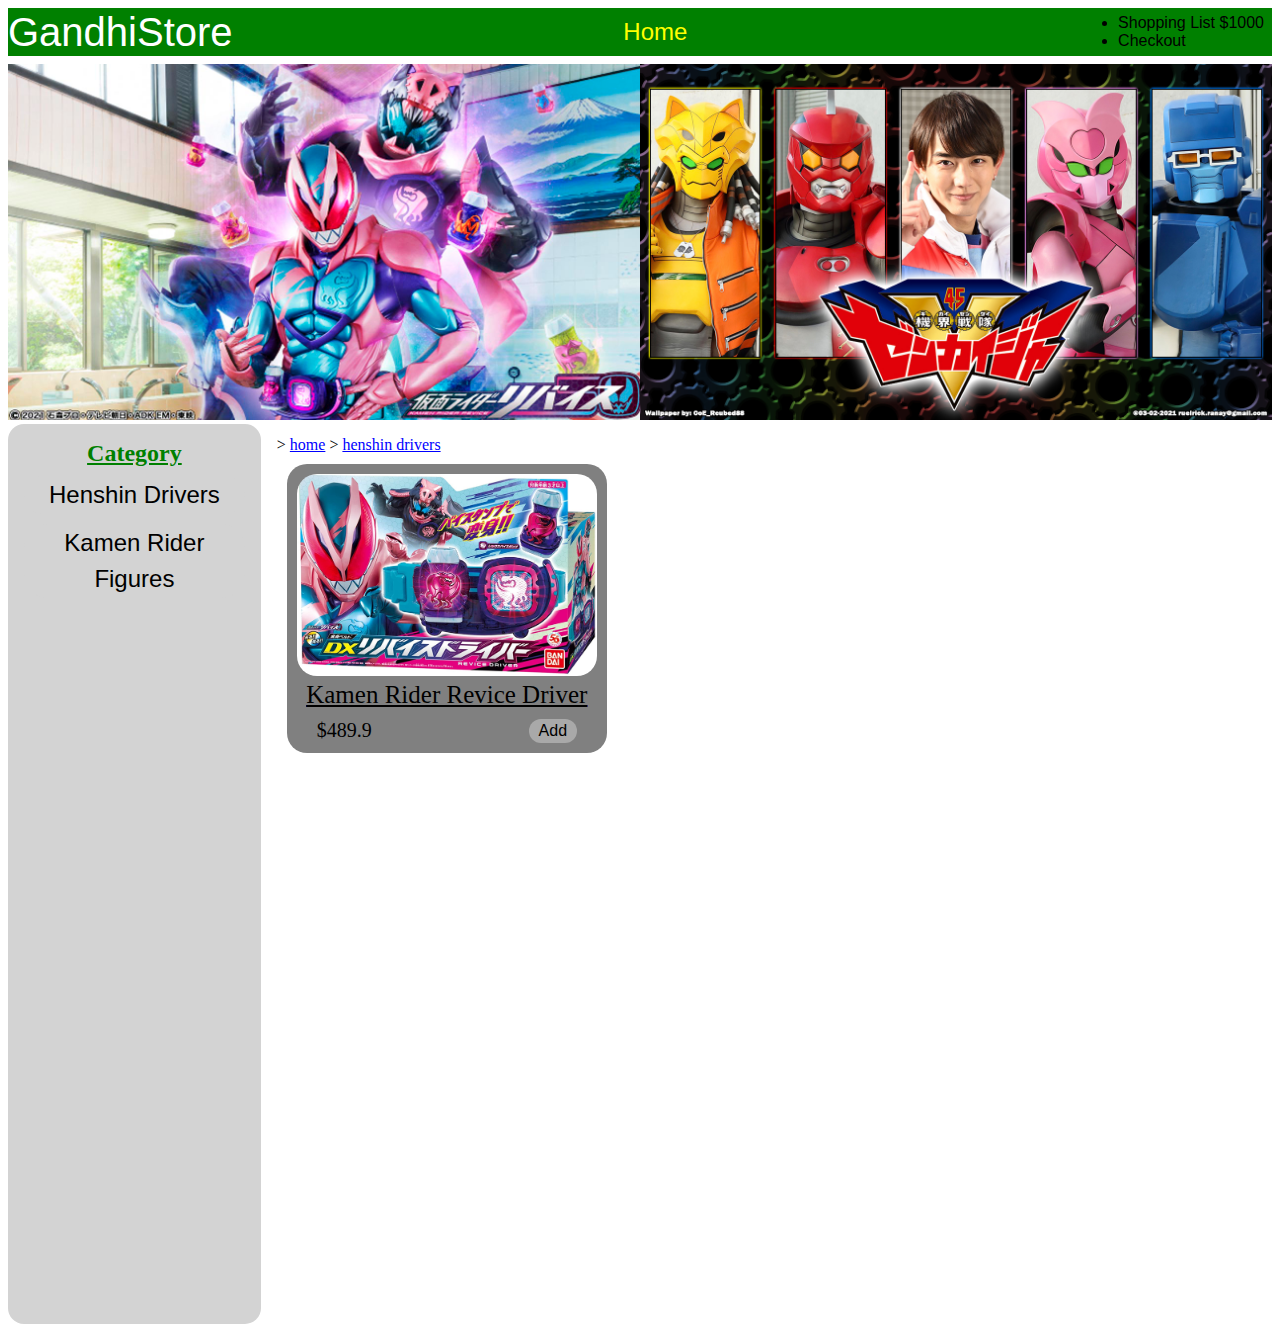
<file: drivers.html>
<!DOCTYPE html>
<html>
    <head>
        <title>Welcome to GandhiStore</title>
        <link href="navbar.css" rel="stylesheet" type="text/css" />
        <link href="main.css" rel="stylesheet" type="text/css" />
    </head>
    <body>
        <header>
            <div class="nav-logo">
                GandhiStore
            </div>
            <a href="main.html">Home</a>
            <nav class="nav-right">
                <ul>
                    <li class="nav-list">
                        Shopping List $1000
                        <div class="nav-dropdown">
                            <span class="left">-Pro1Pro1Pro1Pro1</span><span class="right">&emsp;[1]&emsp;@$500.0</span>
                            <br>
                            <span class="left">-Pro2</span><span class="right">&emsp;[2]&emsp;@$250.0</span>
                        </div>
                    </li>
                    <li>Checkout</li>
                </ul>
            </nav>
        </header>
        <div class="main-thumbnail-container">
            <div class="main-thumbnail" >
                <img src="img\main\mainThumbnail1.jpg">
            </div>
            <div class="main-thumbnail" >
                <img src="img\main\mainThumbnail2.jpg">
            </div>
        </div>
        <div class="category-product">
            <div class="category">
                <div class="category-title">Category</div>
                <a href="drivers.html"><button class="category-item">Henshin Drivers</button></a>
                <button class="category-item">Kamen Rider Figures</button>
            </div>
            <div class="product">
                <div class="path">
                    <div>></div>
                    <a href="main.html">home</a>
                    <div>></div>
                    <a href="drivers.html">henshin drivers</a>
                </div>
                <div class="products-chosen">
                    <div class="product-card">
                        <a href="#"><img class="product-card-img" src="img\products\revice.jpg"></a>
                        <a href="#"><div class="product-card-name">Kamen Rider Revice Driver</div></a>
                        <div class="product-card-price-add">
                            <div class="left">$489.9</div>
                            <button class="right">Add</button>
                        </div>
                    </div>
                </div>
            </div>
        </div>
    </body>
</html>
</file>
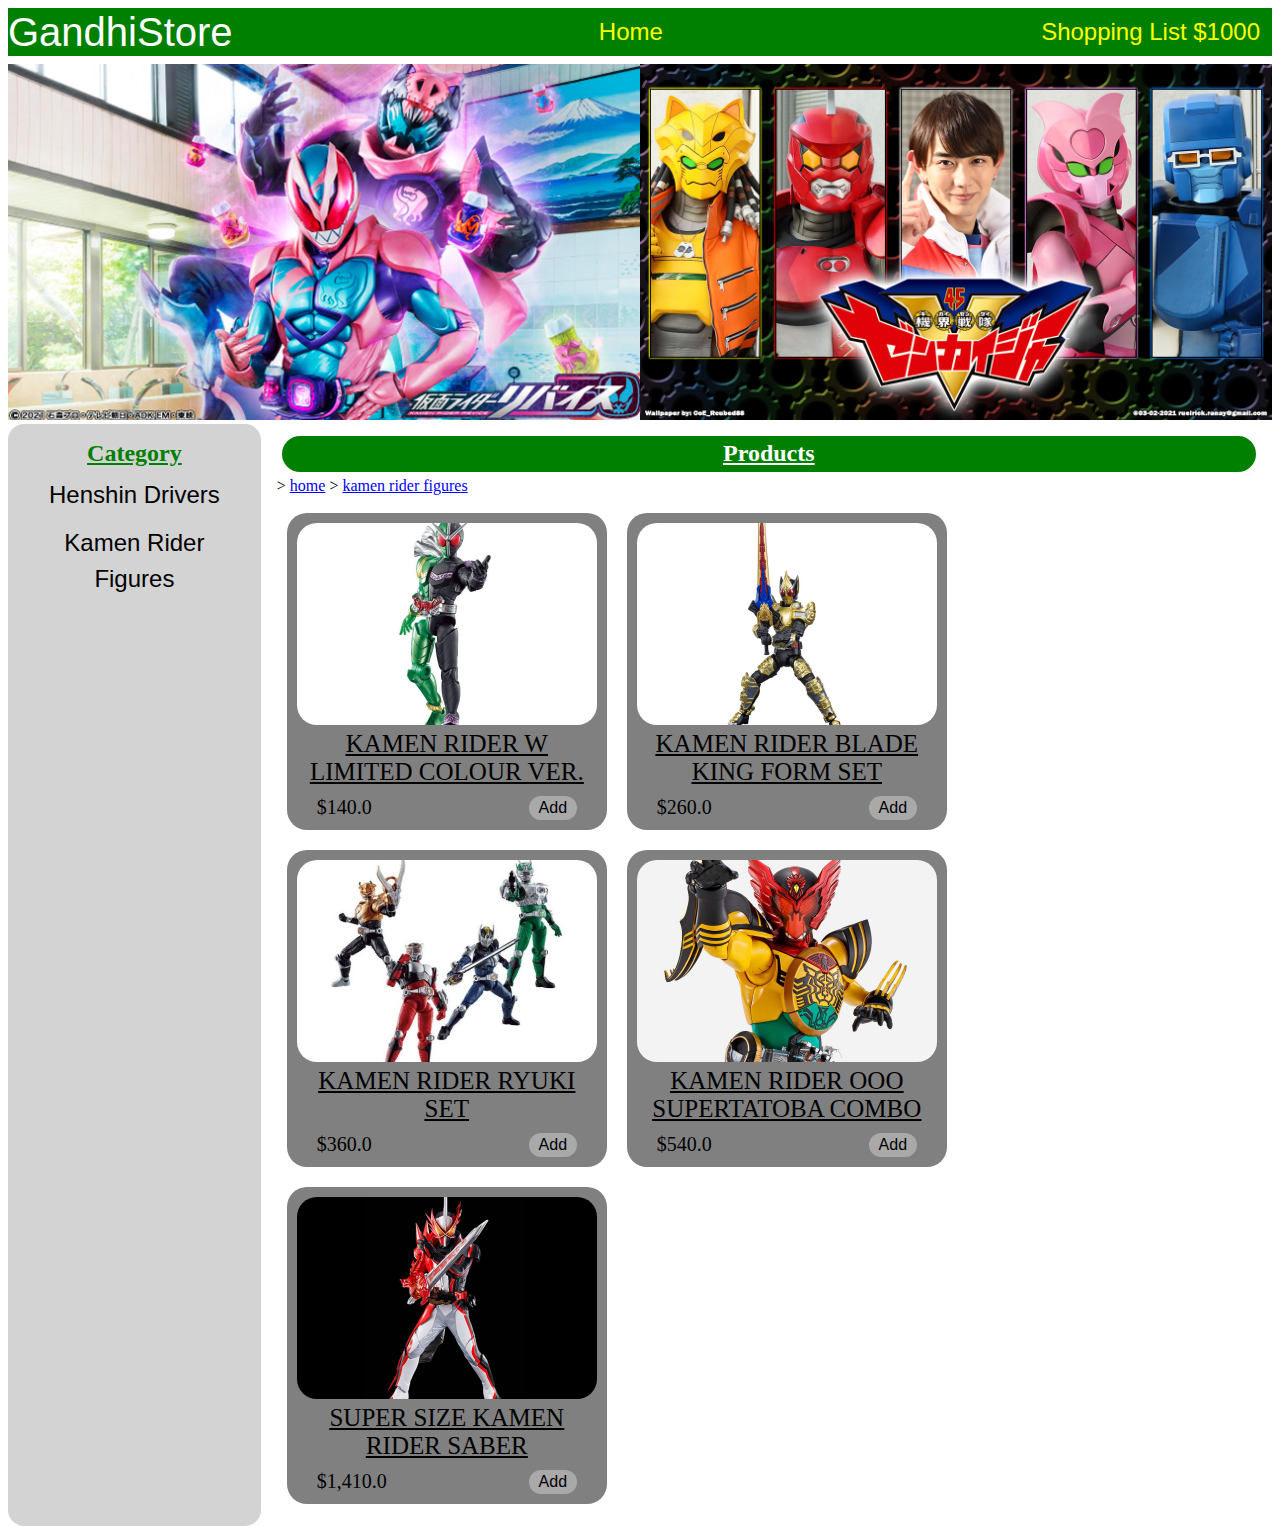
<file: figures.html>
<!DOCTYPE html>
<html>
    <head>
        <title>Welcome to GandhiStore</title>
        <link href="navbar.css" rel="stylesheet" type="text/css" />
        <link href="main.css" rel="stylesheet" type="text/css" />
    </head>
    <body>
        <header>
            <div class="nav-logo">
                GandhiStore
            </div>
            <a href="main.html">Home</a>
            <div class="nav-list">
                Shopping List $1000
                <div class="nav-dropdown">
                    <span class="left">Shopping List</span><span class="right">&emsp;(Total: $1000)</span>
                    <br>
                    <span class="left">-Pro1Pro1Pro1Pro1</span>
                    <span class="right">]&emsp;@$500.0</span>
                    <input class="right nav-input" type="text" maxlength="2" size="2">
                    <span class="right">&emsp;[</span>
                    <br>
                    <span class="left">-Pro2</span>
                    <span class="right">]&emsp;@$250.0</span>
                    <input class="right nav-input" type="text" maxlength="2" size="2">
                    <span class="right">&emsp;[</span>
                    <br>
                    <button class="right checkout-button">Checkout</button>
                </div>
            </div>
        </header>
        <div class="main-thumbnail-container">
            <div class="main-thumbnail" >
                <img src="img\main\mainThumbnail1.jpg">
            </div>
            <div class="main-thumbnail" >
                <img src="img\main\mainThumbnail2.jpg">
            </div>
        </div>
        <div class="category-product">
            <div class="category">
                <div class="category-title">Category</div>
                <a href="drivers.html"><button class="category-item">Henshin Drivers</button></a>
                <a href="figures.html"><button class="category-item">Kamen Rider Figures</button></a>
            </div>
            <div class="product">
                <div class="product-title">Products</div>
                <div class="path">
                    <div>></div>
                    <a href="main.html">home</a>
                    <div>></div>
                    <a href="figures.html">kamen rider figures</a>
                </div>
                <div class="products-to-choose">
                    <div class="product-card">
                        <a href="product-figure-w.html"><img class="product-card-img" src="img\products\figure-w-thumb.jpg"></a>
                        <a href="product-figure-w.html"><div class="product-card-name">KAMEN RIDER W LIMITED COLOUR VER.</div></a>
                        <div class="product-card-price-add">
                            <div class="left">$140.0</div>
                            <button class="right">Add</button>
                        </div>
                    </div>
                    <div class="product-card">
                        <a href="product-figure-blade.html"><img class="product-card-img" src="img\products\figure-blade-thumb.jpg"></a>
                        <a href="product-figure-blade.html"><div class="product-card-name">KAMEN RIDER BLADE KING FORM SET</div></a>
                        <div class="product-card-price-add">
                            <div class="left">$260.0</div>
                            <button class="right">Add</button>
                        </div>
                    </div>
                    <div class="product-card">
                        <a href="product-figure-ryuki.html"><img class="product-card-img" src="img\products\figure-ryuki-thumb.jpg"></a>
                        <a href="product-figure-ryuki.html"><div class="product-card-name">KAMEN RIDER RYUKI SET</div></a>
                        <div class="product-card-price-add">
                            <div class="left">$360.0</div>
                            <button class="right">Add</button>
                        </div>
                    </div>
                    <div class="product-card">
                        <a href="product-figure-ooo.html"><img class="product-card-img" src="img\products\figure-ooo-thumb.jpg"></a>
                        <a href="product-figure-ooo.html"><div class="product-card-name">KAMEN RIDER OOO SUPERTATOBA COMBO</div></a>
                        <div class="product-card-price-add">
                            <div class="left">$540.0</div>
                            <button class="right">Add</button>
                        </div>
                    </div>
                    <div class="product-card">
                        <a href="product-figure-saber.html"><img class="product-card-img" src="img\products\figure-saber-thumb.jpg"></a>
                        <a href="product-figure-saber"><div class="product-card-name">SUPER SIZE KAMEN RIDER SABER</div></a>
                        <div class="product-card-price-add">
                            <div class="left">$1,410.0</div>
                            <button class="right">Add</button>
                        </div>
                    </div>
                </div>
            </div>
        </div>
    </body>
</html>
</file>
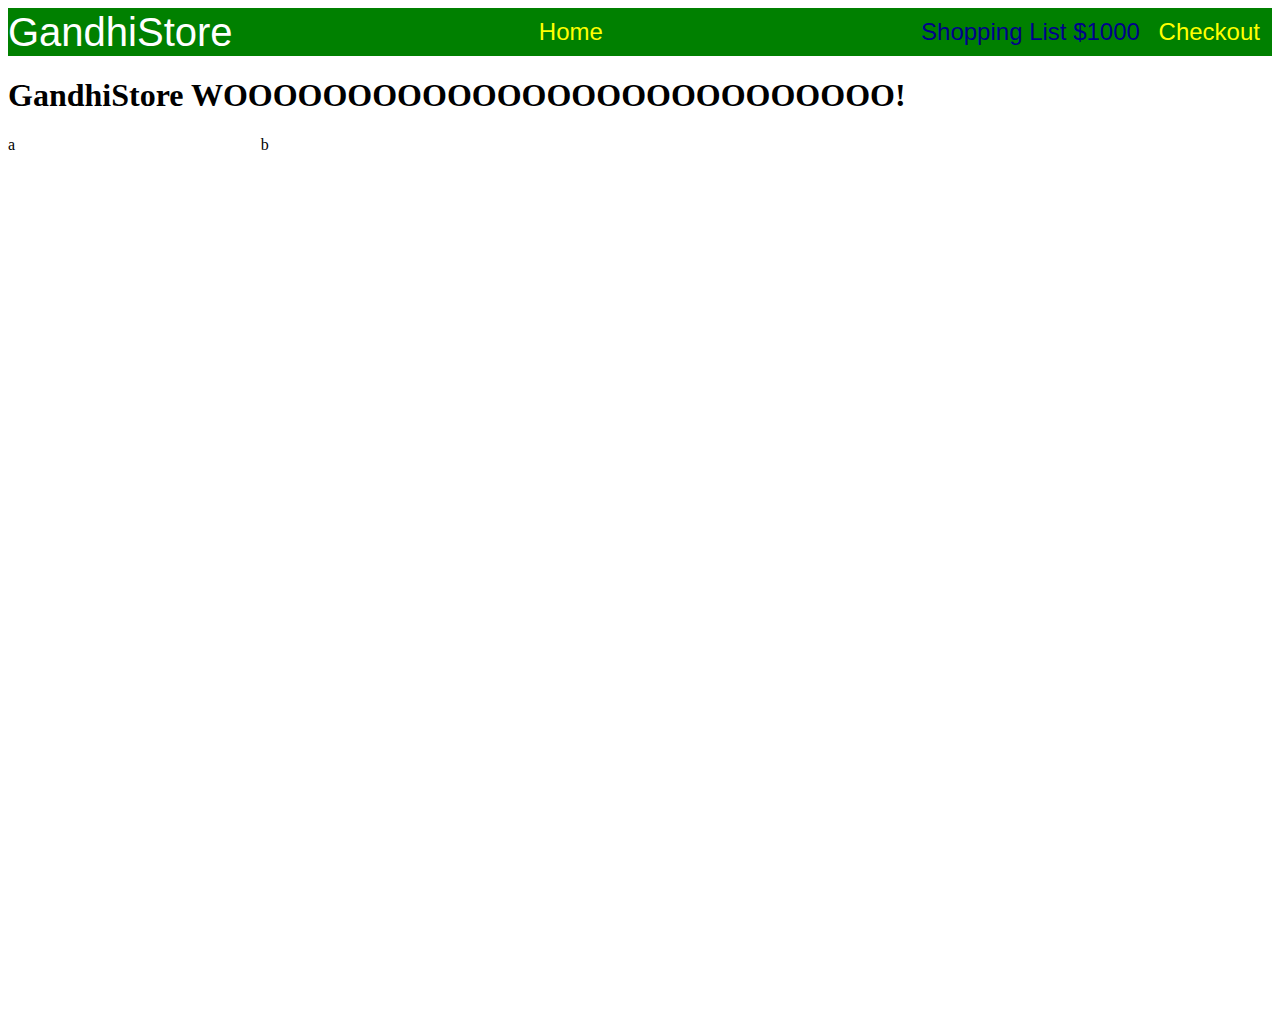
<file: HomePage.html>
<!DOCTYPE html>
<html>
    <head>
        <title>Welcome to GandhiStore</title>
        <link href="Navbar.css" rel="stylesheet" type="text/css" />
        <link href="main.css" rel="stylesheet" type="text/css" />
    </head>
    <body>
        <header>
            <div class="nav-logo">
                GandhiStore
            </div>
            <a href="HomePage.html">Home</a>
            <nav class="nav-right">
                <ul>
                    <li class="nav-list">
                        Shopping List $1000
                        <div class="nav-dropdown">
                            <span class="left">-Pro1Pro1Pro1Pro1</span><span class="right">&emsp;[1]&emsp;@$500.0</span>
                            <br>
                            <span class="left">-Pro2</span><span class="right">&emsp;[2]&emsp;@$250.0</span>
                        </div>
                    </li>
                    <li>Checkout</li>
                </ul>
            </nav>
        </header>
        <h1>GandhiStore WOOOOOOOOOOOOOOOOOOOOOOOOOOO!</h1>
        <div class="category-product">
            <div>a</div>
            <div>b</div>
        </div>
    </body>
</html>
</file>
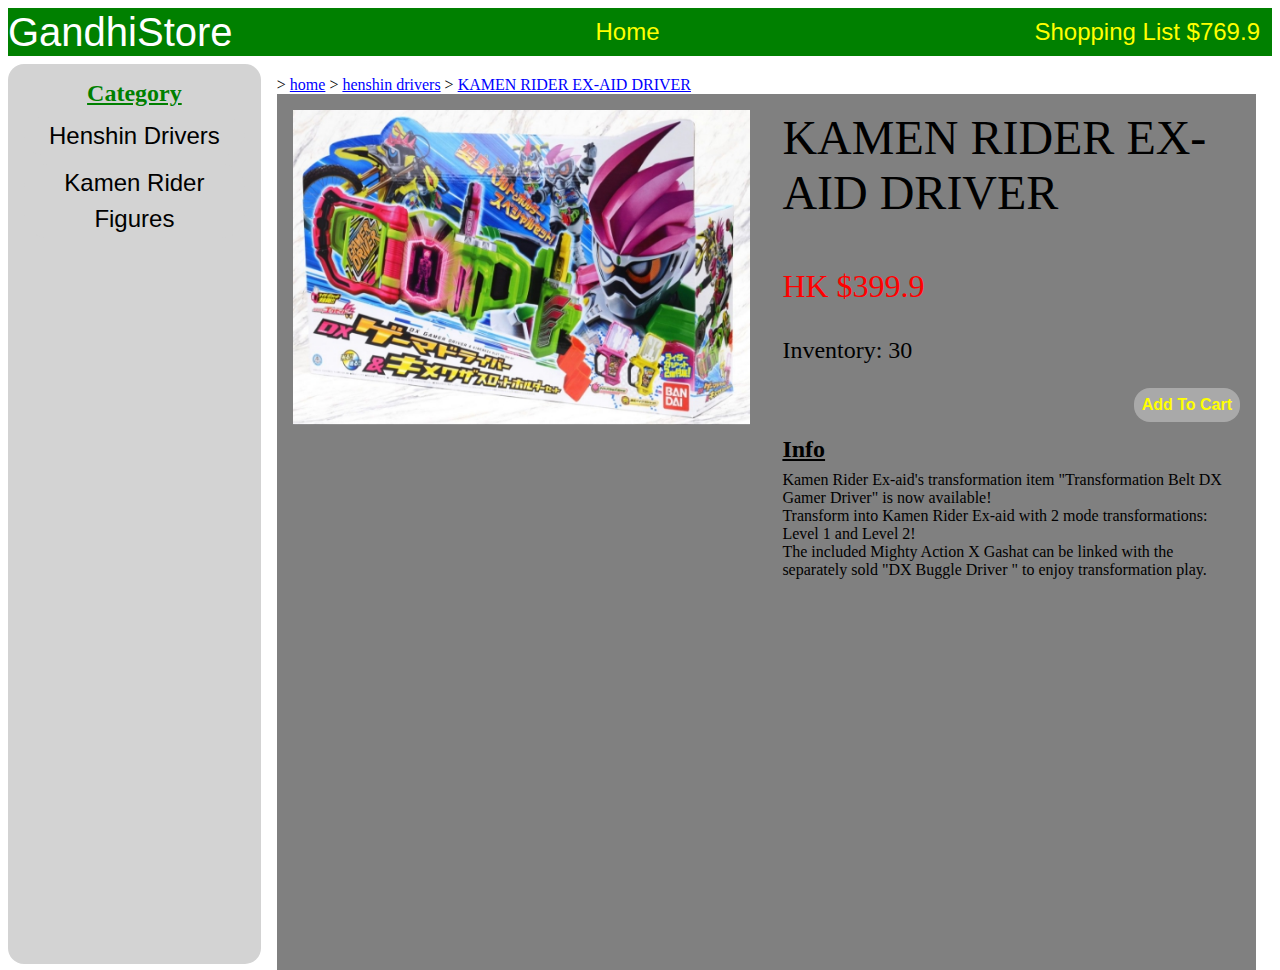
<file: product-driver-exaid.html>
<!DOCTYPE html>
<html>
    <head>
        <title>Welcome to GandhiStore</title>
        <link href="navbar.css" rel="stylesheet" type="text/css" />
        <link href="product.css" rel="stylesheet" type="text/css" />
    </head>
    <body>
        <header>
            <div class="nav-logo">
                GandhiStore
            </div>
            <a href="main.html">Home</a>
            <div class="nav-list">
                Shopping List $769.9
                <div class="nav-dropdown">
                    <span class="left">Shopping List</span><span class="right">&emsp;(Total: $769.9)</span>
                    <br>
                    <span class="left">-KAMEN RIDER REVICE DRIVER</span>
                    <span class="right">]&emsp;@$489.9</span>
                    <input class="right nav-input" type="text" maxlength="2" size="2">
                    <span class="right">&emsp;[</span>
                    <br>
                    <span class="left">-KAMEN RIDER W LIMITED COLOUR VER.</span>
                    <span class="right">]&emsp;@$140.0</span>
                    <input class="right nav-input" type="text" maxlength="2" size="2">
                    <span class="right">&emsp;[</span>
                    <br>
                    <button class="right checkout-button">Checkout</button>
                </div>
            </div>
        </header>
        <div class="category-product">
            <div class="category">
                <div class="category-title">Category</div>
                <a href="drivers.html"><button class="category-item">Henshin Drivers</button></a>
                <a href="figures.html"><button class="category-item">Kamen Rider Figures</button></a>
            </div>
            <div class="product">
                <div class="path">
                    <div>></div>
                    <a href="main.html">home</a>
                    <div>></div>
                    <a href="drivers.html">henshin drivers</a>
                    <div>></div>
                    <a href="product-driver-exaid.html">KAMEN RIDER EX-AID DRIVER</a>
                </div>
                <div class="products-chosen">
                    <div class="left">
                        <img src="img\products\exaid.jpg">
                    </div>
                    <div class="right">
                        <div class="name">KAMEN RIDER EX-AID DRIVER</div>
                        <div class="price">HK $399.9</div>
                        <div class="inventory">Inventory: 30</div>
                        <button class="add-button">Add To Cart</button>

                        <div class="description-title">Info</div>
                        <div class="description">
                            Kamen Rider Ex-aid's transformation item "Transformation Belt DX Gamer Driver" is now available!
                            <br>Transform into Kamen Rider Ex-aid with 2 mode transformations: Level 1 and Level 2!
                            <br>The included Mighty Action X Gashat can be linked with the separately sold "DX Buggle Driver " to enjoy transformation play.
                        </div>
                    </div>
                </div>
            </div>
        </div>
    </body>
</html>
</file>
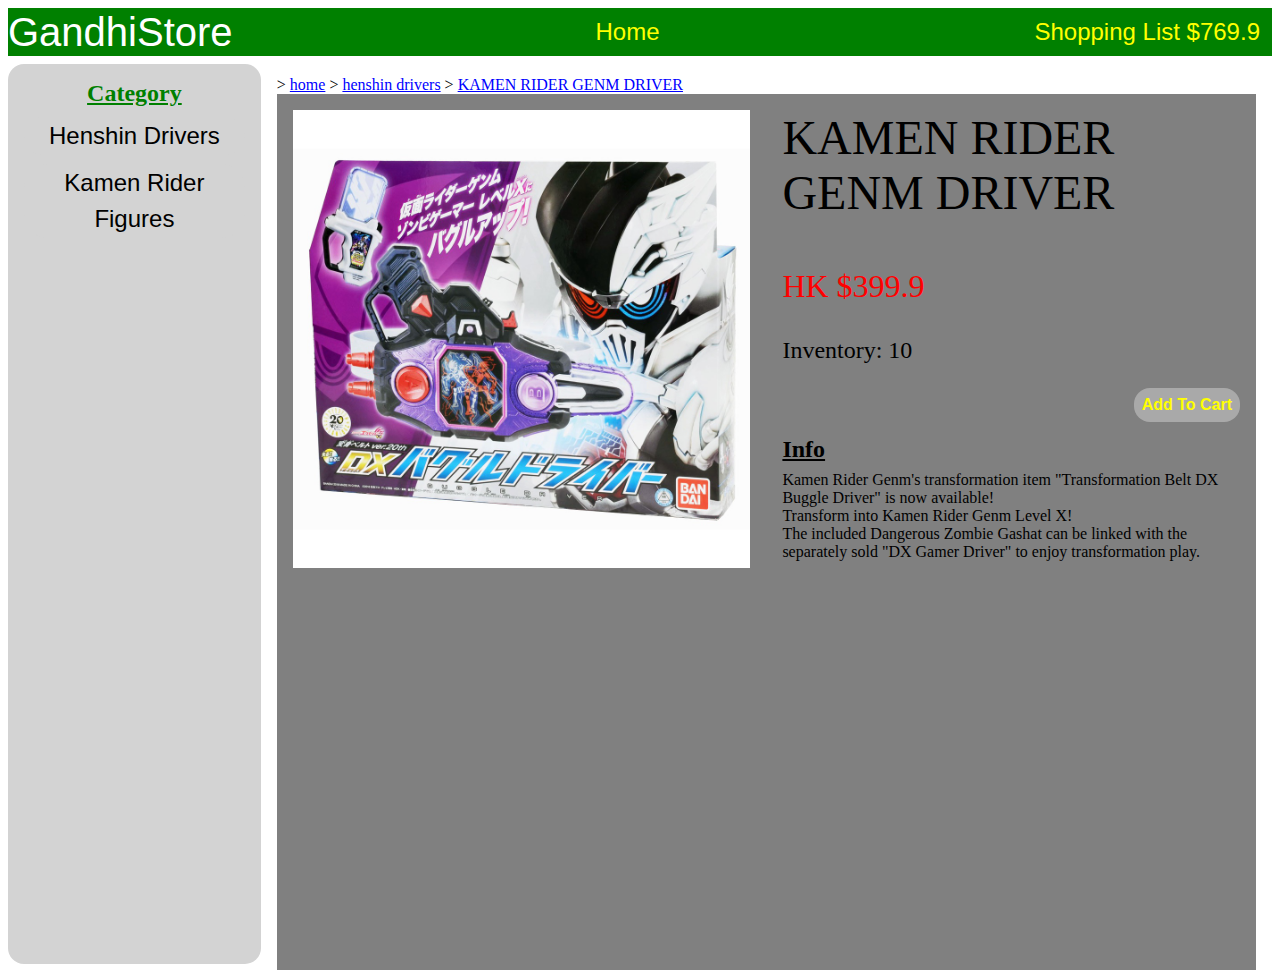
<file: product-driver-genm.html>
<!DOCTYPE html>
<html>
    <head>
        <title>Welcome to GandhiStore</title>
        <link href="navbar.css" rel="stylesheet" type="text/css" />
        <link href="product.css" rel="stylesheet" type="text/css" />
    </head>
    <body>
        <header>
            <div class="nav-logo">
                GandhiStore
            </div>
            <a href="main.html">Home</a>
            <div class="nav-list">
                Shopping List $769.9
                <div class="nav-dropdown">
                    <span class="left">Shopping List</span><span class="right">&emsp;(Total: $769.9)</span>
                    <br>
                    <span class="left">-KAMEN RIDER REVICE DRIVER</span>
                    <span class="right">]&emsp;@$489.9</span>
                    <input class="right nav-input" type="text" maxlength="2" size="2">
                    <span class="right">&emsp;[</span>
                    <br>
                    <span class="left">-KAMEN RIDER W LIMITED COLOUR VER.</span>
                    <span class="right">]&emsp;@$140.0</span>
                    <input class="right nav-input" type="text" maxlength="2" size="2">
                    <span class="right">&emsp;[</span>
                    <br>
                    <button class="right checkout-button">Checkout</button>
                </div>
            </div>
        </header>
        <div class="category-product">
            <div class="category">
                <div class="category-title">Category</div>
                <a href="drivers.html"><button class="category-item">Henshin Drivers</button></a>
                <a href="figures.html"><button class="category-item">Kamen Rider Figures</button></a>
            </div>
            <div class="product">
                <div class="path">
                    <div>></div>
                    <a href="main.html">home</a>
                    <div>></div>
                    <a href="drivers.html">henshin drivers</a>
                    <div>></div>
                    <a href="product-driver-genm.html">KAMEN RIDER GENM DRIVER</a>
                </div>
                <div class="products-chosen">
                    <div class="left">
                        <img src="img\products\genm.jpg">
                    </div>
                    <div class="right">
                        <div class="name">KAMEN RIDER GENM DRIVER</div>
                        <div class="price">HK $399.9</div>
                        <div class="inventory">Inventory: 10</div>
                        <button class="add-button">Add To Cart</button>

                        <div class="description-title">Info</div>
                        <div class="description">
                            Kamen Rider Genm's transformation item "Transformation Belt DX Buggle Driver" is now available!
                            <br>Transform into Kamen Rider Genm Level X!
                            <br>The included Dangerous Zombie Gashat can be linked with the separately sold "DX Gamer Driver" to enjoy transformation play.
                        </div>
                    </div>
                </div>
            </div>
        </div>
    </body>
</html>
</file>
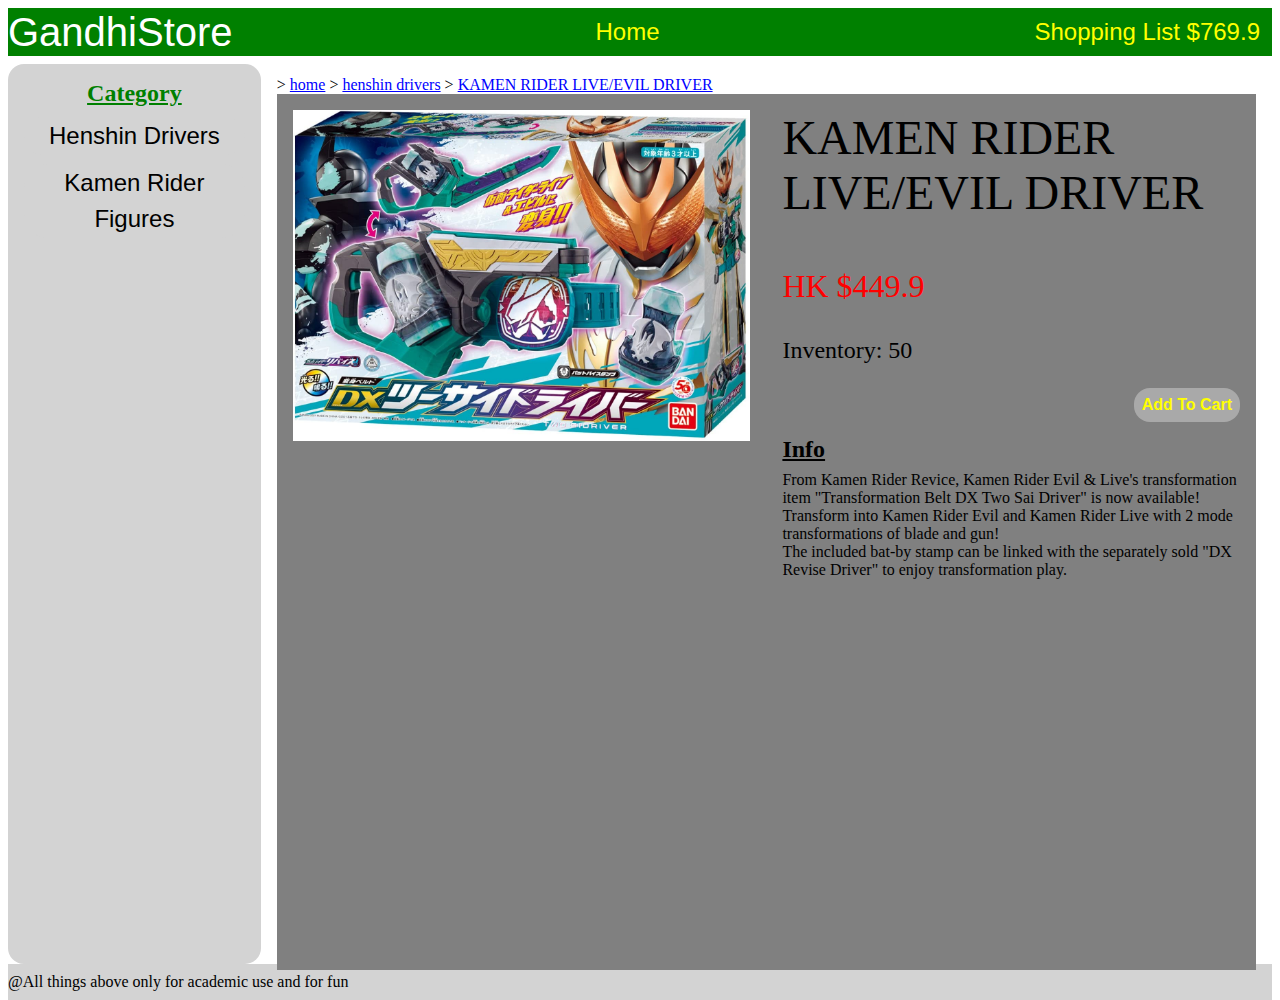
<file: product-driver-live.html>
<!DOCTYPE html>
<html>
    <head>
        <title>Welcome to GandhiStore</title>
        <link href="header-and-footer.css" rel="stylesheet" type="text/css" />
        <link href="product.css" rel="stylesheet" type="text/css" />
    </head>
    <body>
        <header>
            <div class="nav-logo">
                GandhiStore
            </div>
            <a href="main.html">Home</a>
            <div class="nav-list">
                Shopping List $769.9
                <div class="nav-dropdown">
                    <span class="left">Shopping List</span><span class="right">&emsp;(Total: $769.9)</span>
                    <br>
                    <span class="left">-KAMEN RIDER REVICE DRIVER</span>
                    <span class="right">]&emsp;@$489.9</span>
                    <input class="right nav-input" type="text" maxlength="2" size="2">
                    <span class="right">&emsp;[</span>
                    <br>
                    <span class="left">-KAMEN RIDER W LIMITED COLOUR VER.</span>
                    <span class="right">]&emsp;@$140.0</span>
                    <input class="right nav-input" type="text" maxlength="2" size="2">
                    <span class="right">&emsp;[</span>
                    <br>
                    <button class="right checkout-button">Checkout</button>
                </div>
            </div>
        </header>
        <div class="category-product">
            <div class="category">
                <div class="category-title">Category</div>
                <a href="drivers.html"><button class="category-item">Henshin Drivers</button></a>
                <a href="figures.html"><button class="category-item">Kamen Rider Figures</button></a>
            </div>
            <div class="product">
                <div class="path">
                    <div>></div>
                    <a href="main.html">home</a>
                    <div>></div>
                    <a href="drivers.html">henshin drivers</a>
                    <div>></div>
                    <a href="product-driver-live.html">KAMEN RIDER LIVE/EVIL DRIVER</a>
                </div>
                <div class="products-chosen">
                    <div class="left">
                        <img src="img\products\live.jpg">
                    </div>
                    <div class="right">
                        <div class="name">KAMEN RIDER LIVE/EVIL DRIVER</div>
                        <div class="price">HK $449.9</div>
                        <div class="inventory">Inventory: 50</div>
                        <button class="add-button">Add To Cart</button>

                        <div class="description-title">Info</div>
                        <div class="description">
                            From Kamen Rider Revice, Kamen Rider Evil & Live's transformation item "Transformation Belt DX Two Sai Driver" is now available!
                            <br>Transform into Kamen Rider Evil and Kamen Rider Live with 2 mode transformations of blade and gun!
                            <br>The included bat-by stamp can be linked with the separately sold "DX Revise Driver" to enjoy transformation play.
                        </div>
                    </div>
                </div>
            </div>
        </div>
        <footer>
            @All things above only for academic use and for fun
        </footer>
    </body>
</html>
</file>
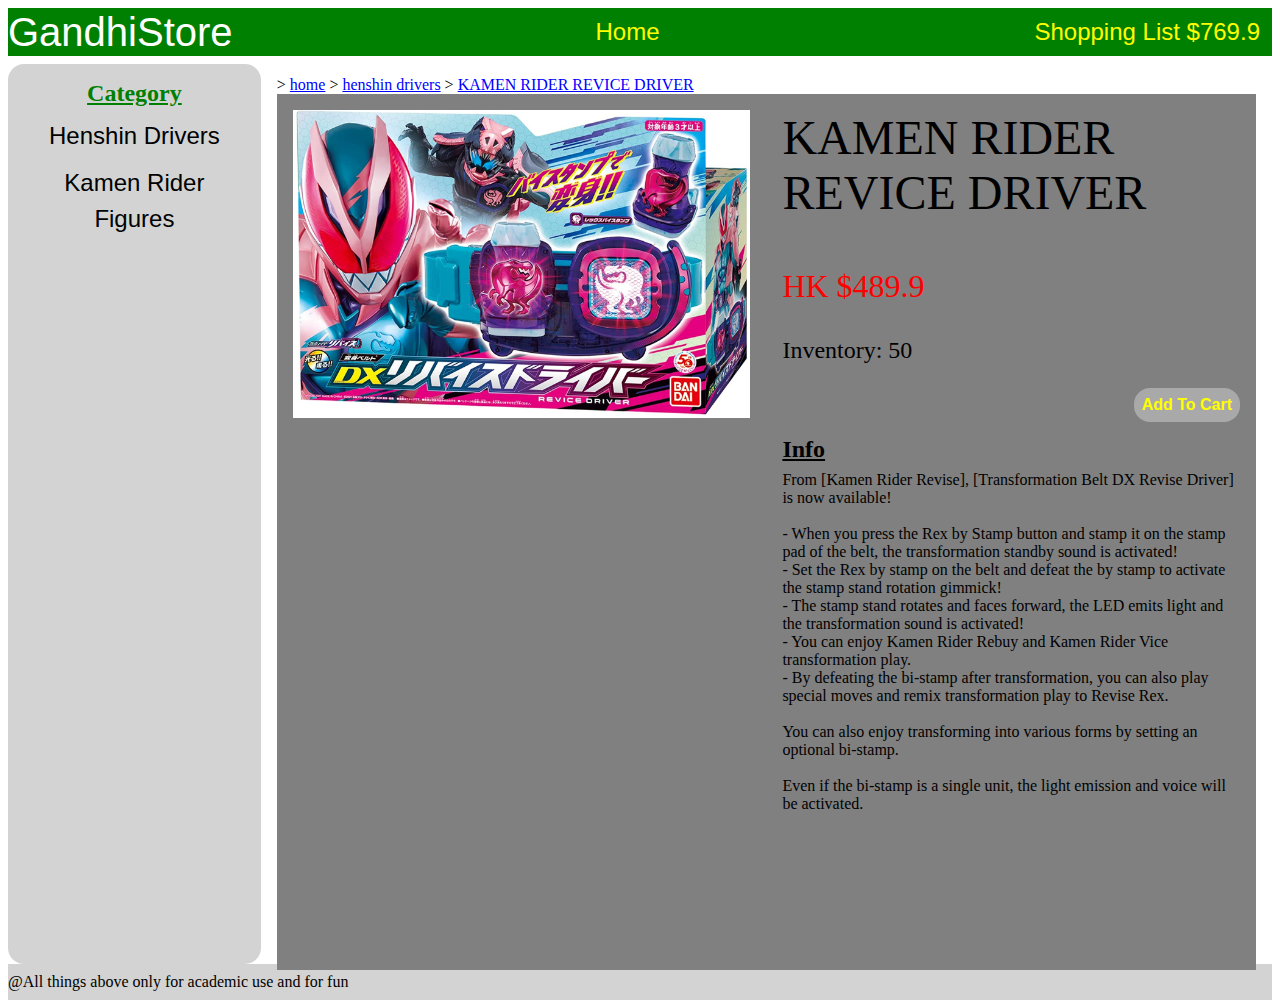
<file: product-driver-revice.html>
<!DOCTYPE html>
<html>
    <head>
        <title>Welcome to GandhiStore</title>
        <link href="header-and-footer.css" rel="stylesheet" type="text/css" />
        <link href="product.css" rel="stylesheet" type="text/css" />
    </head>
    <body>
        <header>
            <div class="nav-logo">
                GandhiStore
            </div>
            <a href="main.html">Home</a>
            <div class="nav-list">
                Shopping List $769.9
                <div class="nav-dropdown">
                    <span class="left">Shopping List</span><span class="right">&emsp;(Total: $769.9)</span>
                    <br>
                    <span class="left">-KAMEN RIDER REVICE DRIVER</span>
                    <span class="right">]&emsp;@$489.9</span>
                    <input class="right nav-input" type="text" maxlength="2" size="2">
                    <span class="right">&emsp;[</span>
                    <br>
                    <span class="left">-KAMEN RIDER W LIMITED COLOUR VER.</span>
                    <span class="right">]&emsp;@$140.0</span>
                    <input class="right nav-input" type="text" maxlength="2" size="2">
                    <span class="right">&emsp;[</span>
                    <br>
                    <button class="right checkout-button">Checkout</button>
                </div>
            </div>
        </header>
        <div class="category-product">
            <div class="category">
                <div class="category-title">Category</div>
                <a href="drivers.html"><button class="category-item">Henshin Drivers</button></a>
                <a href="figures.html"><button class="category-item">Kamen Rider Figures</button></a>
            </div>
            <div class="product">
                <div class="path">
                    <div>></div>
                    <a href="main.html">home</a>
                    <div>></div>
                    <a href="drivers.html">henshin drivers</a>
                    <div>></div>
                    <a href="product-driver-revice.html">KAMEN RIDER REVICE DRIVER</a>
                </div>
                <div class="products-chosen">
                    <div class="left">
                        <img src="img\products\revice.jpg">
                    </div>
                    <div class="right">
                        <div class="name">KAMEN RIDER REVICE DRIVER</div>
                        <div class="price">HK $489.9</div>
                        <div class="inventory">Inventory: 50</div>
                        <button class="add-button">Add To Cart</button>

                        <div class="description-title">Info</div>
                        <div class="description">
                            From [Kamen Rider Revise], [Transformation Belt DX Revise Driver] is now available!
                            <br><br>- When you press the Rex by Stamp button and stamp it on the stamp pad of the belt, the transformation standby sound is activated!
                            <br>- Set the Rex by stamp on the belt and defeat the by stamp to activate the stamp stand rotation gimmick!
                            <br>- The stamp stand rotates and faces forward, the LED emits light and the transformation sound is activated!
                            <br>- You can enjoy Kamen Rider Rebuy and Kamen Rider Vice transformation play.
                            <br>- By defeating the bi-stamp after transformation, you can also play special moves and remix transformation play to Revise Rex.
                            <br><br>You can also enjoy transforming into various forms by setting an optional bi-stamp.
                            <br><br>Even if the bi-stamp is a single unit, the light emission and voice will be activated.
                        </div>
                    </div>
                </div>
            </div>
        </div>
        <footer>
            @All things above only for academic use and for fun
        </footer>
    </body>
</html>
</file>
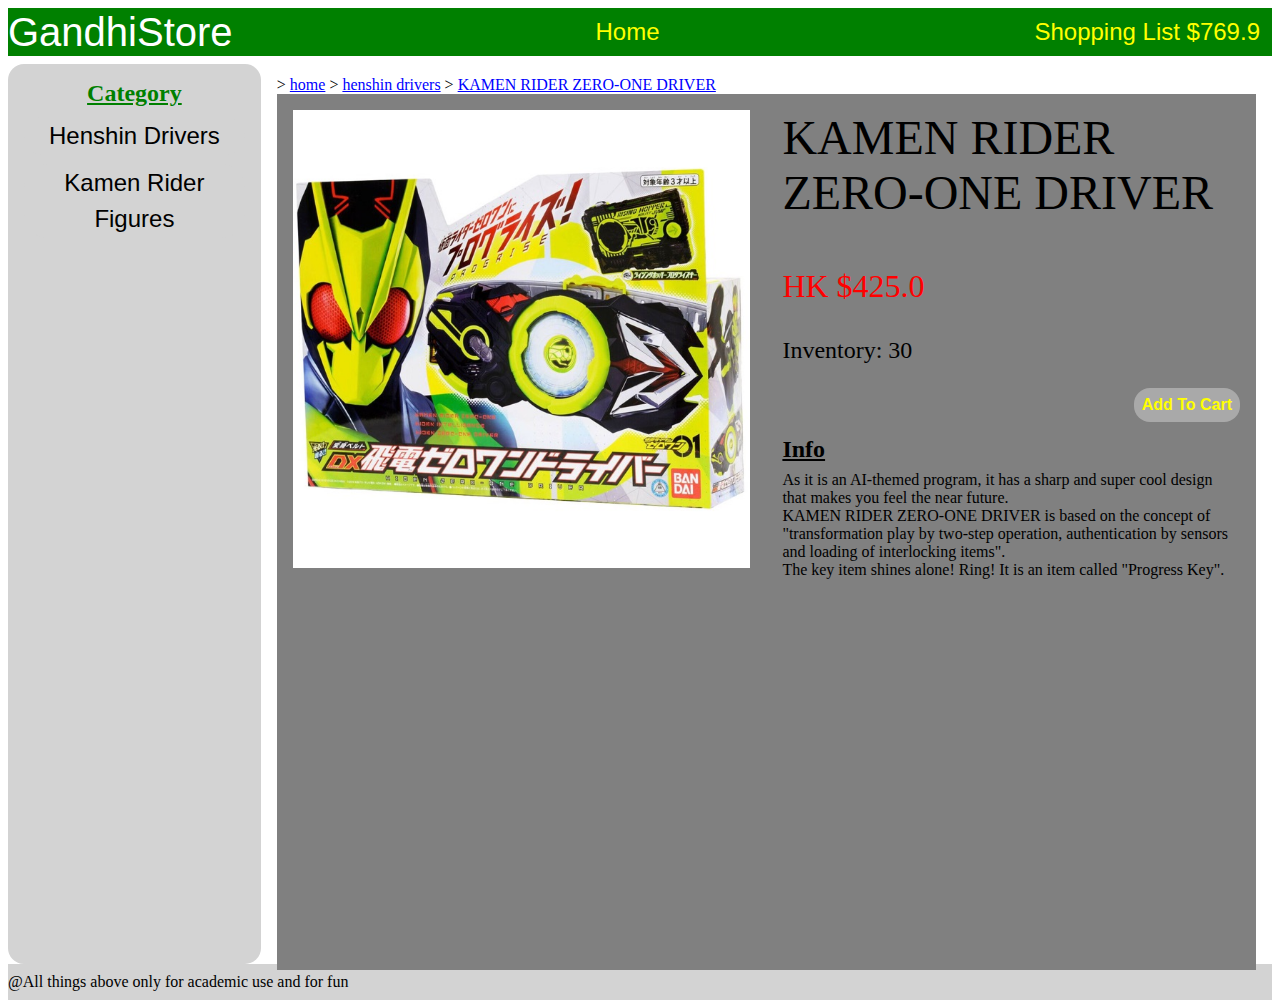
<file: product-driver-zeroone.html>
<!DOCTYPE html>
<html>
    <head>
        <title>Welcome to GandhiStore</title>
        <link href="header-and-footer.css" rel="stylesheet" type="text/css" />
        <link href="product.css" rel="stylesheet" type="text/css" />
    </head>
    <body>
        <header>
            <div class="nav-logo">
                GandhiStore
            </div>
            <a href="main.html">Home</a>
            <div class="nav-list">
                Shopping List $769.9
                <div class="nav-dropdown">
                    <span class="left">Shopping List</span><span class="right">&emsp;(Total: $769.9)</span>
                    <br>
                    <span class="left">-KAMEN RIDER REVICE DRIVER</span>
                    <span class="right">]&emsp;@$489.9</span>
                    <input class="right nav-input" type="text" maxlength="2" size="2">
                    <span class="right">&emsp;[</span>
                    <br>
                    <span class="left">-KAMEN RIDER W LIMITED COLOUR VER.</span>
                    <span class="right">]&emsp;@$140.0</span>
                    <input class="right nav-input" type="text" maxlength="2" size="2">
                    <span class="right">&emsp;[</span>
                    <br>
                    <button class="right checkout-button">Checkout</button>
                </div>
            </div>
        </header>
        <div class="category-product">
            <div class="category">
                <div class="category-title">Category</div>
                <a href="drivers.html"><button class="category-item">Henshin Drivers</button></a>
                <a href="figures.html"><button class="category-item">Kamen Rider Figures</button></a>
            </div>
            <div class="product">
                <div class="path">
                    <div>></div>
                    <a href="main.html">home</a>
                    <div>></div>
                    <a href="drivers.html">henshin drivers</a>
                    <div>></div>
                    <a href="product-driver-zeroone.html">KAMEN RIDER ZERO-ONE DRIVER</a>
                </div>
                <div class="products-chosen">
                    <div class="left">
                        <img src="img\products\zeroone.jpg">
                    </div>
                    <div class="right">
                        <div class="name">KAMEN RIDER ZERO-ONE DRIVER</div>
                        <div class="price">HK $425.0</div>
                        <div class="inventory">Inventory: 30</div>
                        <button class="add-button">Add To Cart</button>

                        <div class="description-title">Info</div>
                        <div class="description">
                            As it is an AI-themed program, it has a sharp and super cool design that makes you feel the near future. 
                            <br>KAMEN RIDER ZERO-ONE DRIVER is based on the concept of "transformation play by two-step operation, authentication by sensors and loading of interlocking items". 
                            <br>The key item shines alone! Ring! It is an item called "Progress Key". 
                        </div>
                    </div>
                </div>
            </div>
        </div>
        <footer>
            @All things above only for academic use and for fun
        </footer>
    </body>
</html>
</file>
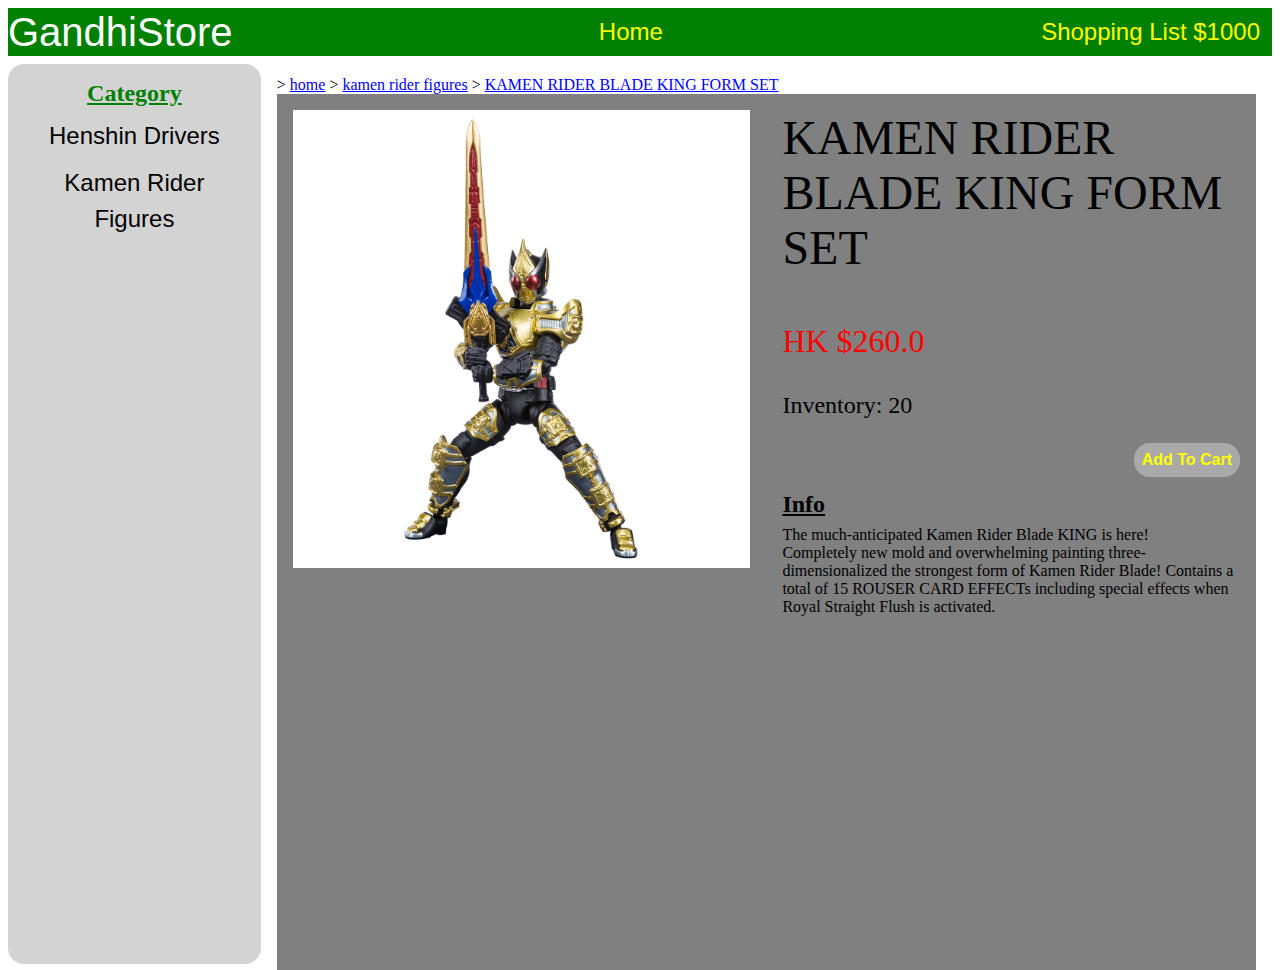
<file: product-figure-blade.html>
<!DOCTYPE html>
<html>
    <head>
        <title>Welcome to GandhiStore</title>
        <link href="navbar.css" rel="stylesheet" type="text/css" />
        <link href="product.css" rel="stylesheet" type="text/css" />
    </head>
    <body>
        <header>
            <div class="nav-logo">
                GandhiStore
            </div>
            <a href="main.html">Home</a>
            <div class="nav-list">
                Shopping List $1000
                <div class="nav-dropdown">
                    <span class="left">Shopping List</span><span class="right">&emsp;(Total: $1000)</span>
                    <br>
                    <span class="left">-Pro1Pro1Pro1Pro1</span>
                    <span class="right">]&emsp;@$500.0</span>
                    <input class="right nav-input" type="text" maxlength="2" size="2">
                    <span class="right">&emsp;[</span>
                    <br>
                    <span class="left">-Pro2</span>
                    <span class="right">]&emsp;@$250.0</span>
                    <input class="right nav-input" type="text" maxlength="2" size="2">
                    <span class="right">&emsp;[</span>
                    <br>
                    <button class="right checkout-button">Checkout</button>
                </div>
            </div>
        </header>
        <div class="category-product">
            <div class="category">
                <div class="category-title">Category</div>
                <a href="drivers.html"><button class="category-item">Henshin Drivers</button></a>
                <a href="figures.html"><button class="category-item">Kamen Rider Figures</button></a>
            </div>
            <div class="product">
                <div class="path">
                    <div>></div>
                    <a href="main.html">home</a>
                    <div>></div>
                    <a href="figures.html">kamen rider figures</a>
                    <div>></div>
                    <a href="product-figure-blade.html">KAMEN RIDER BLADE KING FORM SET</a>
                </div>
                <div class="products-chosen">
                    <div class="left">
                        <img src="img\products\figure-blade.jpg">
                    </div>
                    <div class="right">
                        <div class="name">KAMEN RIDER BLADE KING FORM SET</div>
                        <div class="price">HK $260.0</div>
                        <div class="inventory">Inventory: 20</div>
                        <button class="add-button">Add To Cart</button>
                        
                        <div class="description-title">Info</div>
                        <div class="description">
                            The much-anticipated Kamen Rider Blade KING is here!
                            <br>
                            Completely new mold and overwhelming painting three-dimensionalized the strongest form of Kamen Rider Blade!
                            Contains a total of 15 ROUSER CARD EFFECTs including special effects when Royal Straight Flush is activated.
                        </div>
                    </div>
                </div>
            </div>
        </div>
    </body>
</html>
</file>
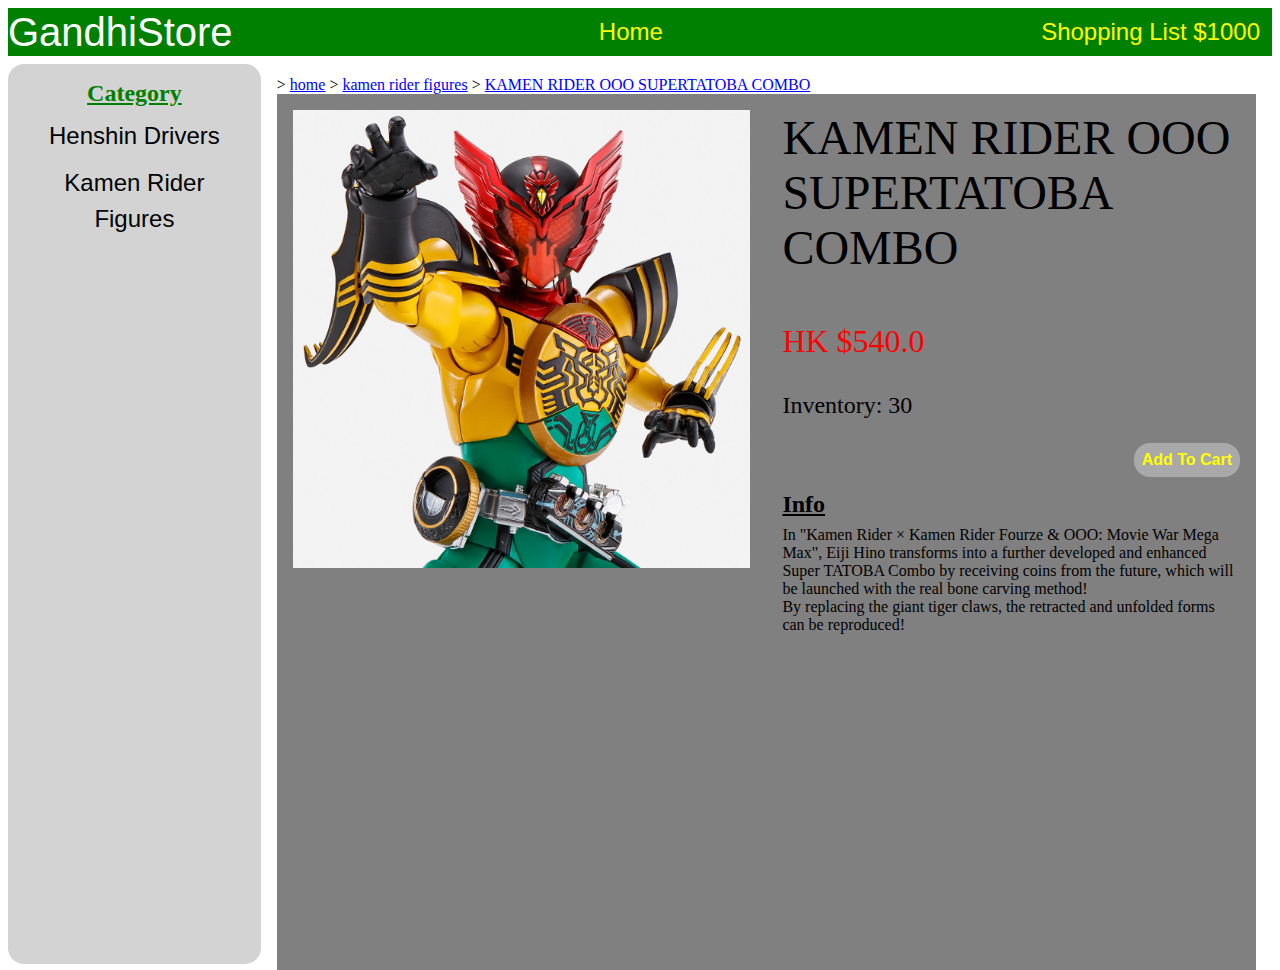
<file: product-figure-ooo.html>
<!DOCTYPE html>
<html>
    <head>
        <title>Welcome to GandhiStore</title>
        <link href="navbar.css" rel="stylesheet" type="text/css" />
        <link href="product.css" rel="stylesheet" type="text/css" />
    </head>
    <body>
        <header>
            <div class="nav-logo">
                GandhiStore
            </div>
            <a href="main.html">Home</a>
            <div class="nav-list">
                Shopping List $1000
                <div class="nav-dropdown">
                    <span class="left">Shopping List</span><span class="right">&emsp;(Total: $1000)</span>
                    <br>
                    <span class="left">-Pro1Pro1Pro1Pro1</span>
                    <span class="right">]&emsp;@$500.0</span>
                    <input class="right nav-input" type="text" maxlength="2" size="2">
                    <span class="right">&emsp;[</span>
                    <br>
                    <span class="left">-Pro2</span>
                    <span class="right">]&emsp;@$250.0</span>
                    <input class="right nav-input" type="text" maxlength="2" size="2">
                    <span class="right">&emsp;[</span>
                    <br>
                    <button class="right checkout-button">Checkout</button>
                </div>
            </div>
        </header>
        <div class="category-product">
            <div class="category">
                <div class="category-title">Category</div>
                <a href="drivers.html"><button class="category-item">Henshin Drivers</button></a>
                <a href="figures.html"><button class="category-item">Kamen Rider Figures</button></a>
            </div>
            <div class="product">
                <div class="path">
                    <div>></div>
                    <a href="main.html">home</a>
                    <div>></div>
                    <a href="figures.html">kamen rider figures</a>
                    <div>></div>
                    <a href="product-figure-ooo.html">KAMEN RIDER OOO SUPERTATOBA COMBO</a>
                </div>
                <div class="products-chosen">
                    <div class="left">
                        <img src="img\products\figure-ooo.jpg">
                    </div>
                    <div class="right">
                        <div class="name">KAMEN RIDER OOO SUPERTATOBA COMBO</div>
                        <div class="price">HK $540.0</div>
                        <div class="inventory">Inventory: 30</div>
                        <button class="add-button">Add To Cart</button>
                        
                        <div class="description-title">Info</div>
                        <div class="description">
                            In "Kamen Rider × Kamen Rider Fourze & OOO: Movie War Mega Max", Eiji Hino transforms into a further developed and enhanced Super TATOBA Combo by receiving coins from the future, which will be launched with the real bone carving method!
                            <br>
                            By replacing the giant tiger claws, the retracted and unfolded forms can be reproduced!
                        </div>
                    </div>
                </div>
            </div>
        </div>
    </body>
</html>
</file>
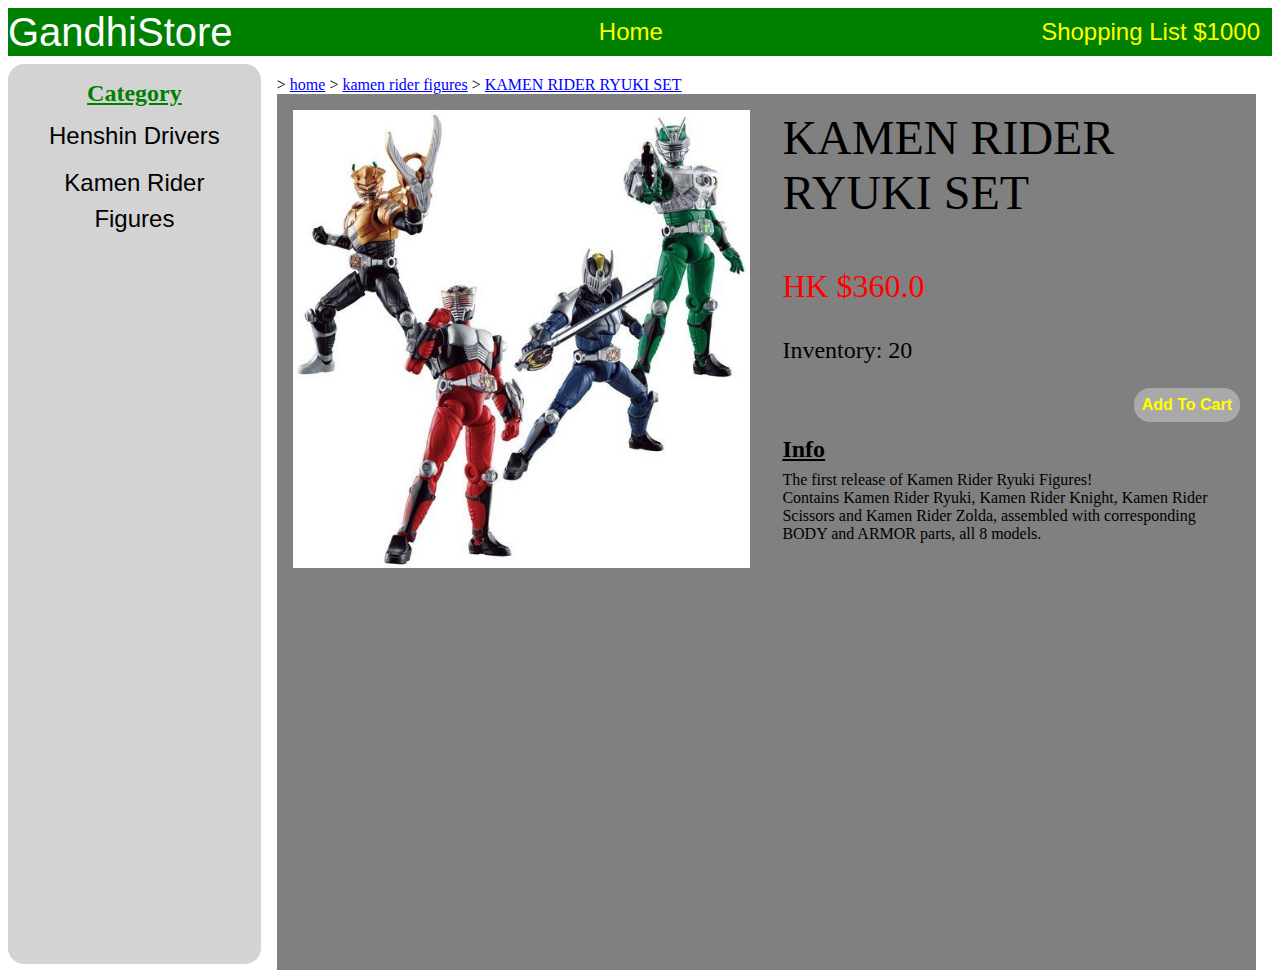
<file: product-figure-ryuki.html>
<!DOCTYPE html>
<html>
    <head>
        <title>Welcome to GandhiStore</title>
        <link href="navbar.css" rel="stylesheet" type="text/css" />
        <link href="product.css" rel="stylesheet" type="text/css" />
    </head>
    <body>
        <header>
            <div class="nav-logo">
                GandhiStore
            </div>
            <a href="main.html">Home</a>
            <div class="nav-list">
                Shopping List $1000
                <div class="nav-dropdown">
                    <span class="left">Shopping List</span><span class="right">&emsp;(Total: $1000)</span>
                    <br>
                    <span class="left">-Pro1Pro1Pro1Pro1</span>
                    <span class="right">]&emsp;@$500.0</span>
                    <input class="right nav-input" type="text" maxlength="2" size="2">
                    <span class="right">&emsp;[</span>
                    <br>
                    <span class="left">-Pro2</span>
                    <span class="right">]&emsp;@$250.0</span>
                    <input class="right nav-input" type="text" maxlength="2" size="2">
                    <span class="right">&emsp;[</span>
                    <br>
                    <button class="right checkout-button">Checkout</button>
                </div>
            </div>
        </header>
        <div class="category-product">
            <div class="category">
                <div class="category-title">Category</div>
                <a href="drivers.html"><button class="category-item">Henshin Drivers</button></a>
                <a href="figures.html"><button class="category-item">Kamen Rider Figures</button></a>
            </div>
            <div class="product">
                <div class="path">
                    <div>></div>
                    <a href="main.html">home</a>
                    <div>></div>
                    <a href="figures.html">kamen rider figures</a>
                    <div>></div>
                    <a href="product-figure-ryuki.html">KAMEN RIDER RYUKI SET</a>
                </div>
                <div class="products-chosen">
                    <div class="left">
                        <img src="img\products\figure-ryuki.jpg">
                    </div>
                    <div class="right">
                        <div class="name">KAMEN RIDER RYUKI SET</div>
                        <div class="price">HK $360.0</div>
                        <div class="inventory">Inventory: 20</div>
                        <button class="add-button">Add To Cart</button>
                        
                        <div class="description-title">Info</div>
                        <div class="description">
                            The first release of Kamen Rider Ryuki Figures!
                            <br>
                            Contains Kamen Rider Ryuki, Kamen Rider Knight, Kamen Rider Scissors and Kamen Rider Zolda, assembled with corresponding BODY and ARMOR parts, all 8 models.
                        </div>
                    </div>
                </div>
            </div>
        </div>
    </body>
</html>
</file>
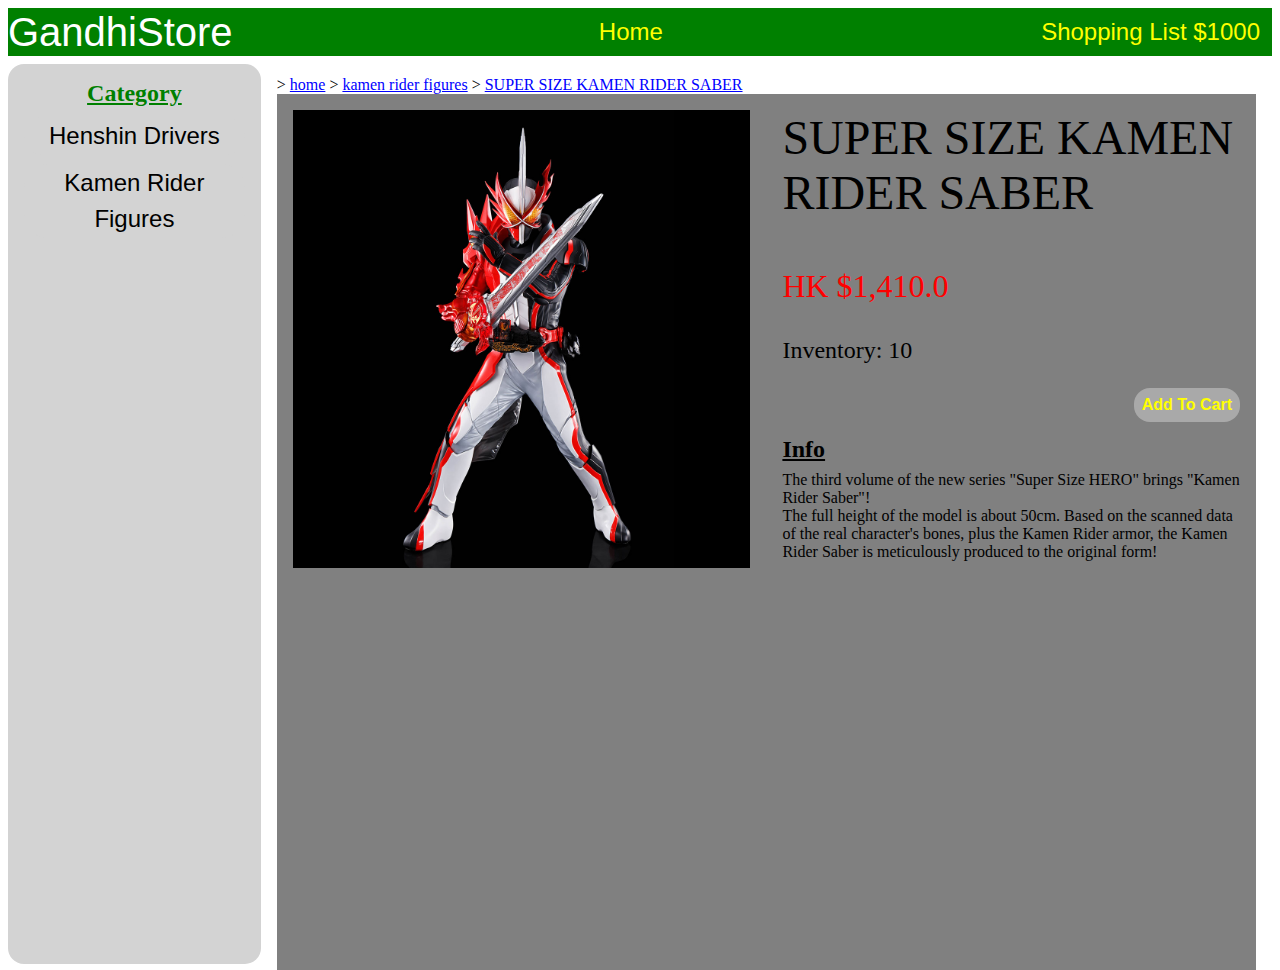
<file: product-figure-saber.html>
<!DOCTYPE html>
<html>
    <head>
        <title>Welcome to GandhiStore</title>
        <link href="navbar.css" rel="stylesheet" type="text/css" />
        <link href="product.css" rel="stylesheet" type="text/css" />
    </head>
    <body>
        <header>
            <div class="nav-logo">
                GandhiStore
            </div>
            <a href="main.html">Home</a>
            <div class="nav-list">
                Shopping List $1000
                <div class="nav-dropdown">
                    <span class="left">Shopping List</span><span class="right">&emsp;(Total: $1000)</span>
                    <br>
                    <span class="left">-Pro1Pro1Pro1Pro1</span>
                    <span class="right">]&emsp;@$500.0</span>
                    <input class="right nav-input" type="text" maxlength="2" size="2">
                    <span class="right">&emsp;[</span>
                    <br>
                    <span class="left">-Pro2</span>
                    <span class="right">]&emsp;@$250.0</span>
                    <input class="right nav-input" type="text" maxlength="2" size="2">
                    <span class="right">&emsp;[</span>
                    <br>
                    <button class="right checkout-button">Checkout</button>
                </div>
            </div>
        </header>
        <div class="category-product">
            <div class="category">
                <div class="category-title">Category</div>
                <a href="drivers.html"><button class="category-item">Henshin Drivers</button></a>
                <a href="figures.html"><button class="category-item">Kamen Rider Figures</button></a>
            </div>
            <div class="product">
                <div class="path">
                    <div>></div>
                    <a href="main.html">home</a>
                    <div>></div>
                    <a href="figures.html">kamen rider figures</a>
                    <div>></div>
                    <a href="product-figure-saber.html">SUPER SIZE KAMEN RIDER SABER</a>
                </div>
                <div class="products-chosen">
                    <div class="left">
                        <img src="img\products\figure-saber.jpeg">
                    </div>
                    <div class="right">
                        <div class="name">SUPER SIZE KAMEN RIDER SABER</div>
                        <div class="price">HK $1,410.0</div>
                        <div class="inventory">Inventory: 10</div>
                        <button class="add-button">Add To Cart</button>

                        <div class="description-title">Info</div>
                        <div class="description">
                            The third volume of the new series "Super Size HERO" brings "Kamen Rider Saber"!
                            <br>
                            The full height of the model is about 50cm. Based on the scanned data of the real character's bones, plus the Kamen Rider armor, the Kamen Rider Saber is meticulously produced to the original form!                        </div>
                    </div>
                </div>
            </div>
        </div>
    </body>
</html>
</file>
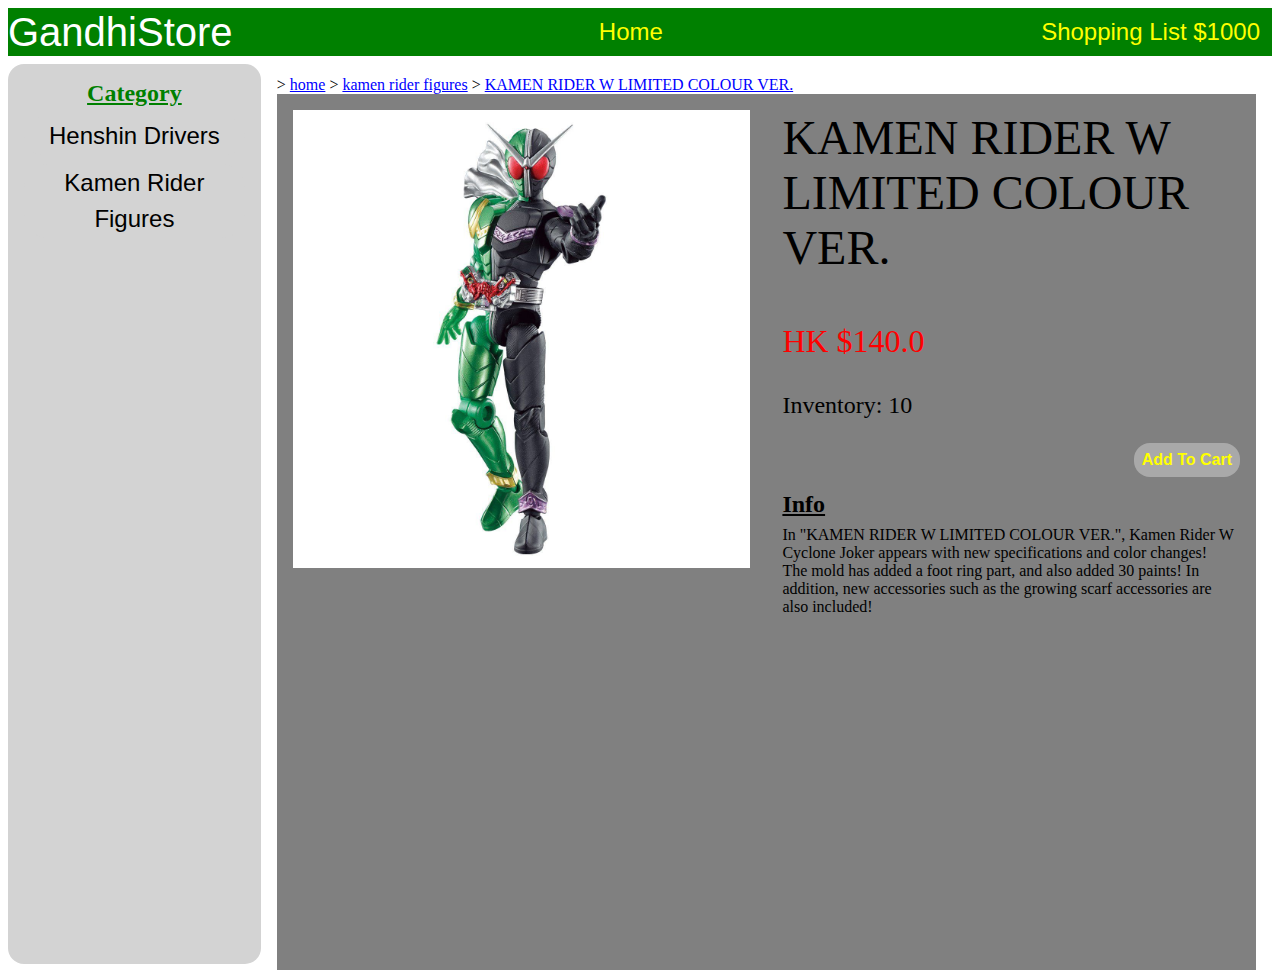
<file: product-figure-w.html>
<!DOCTYPE html>
<html>
    <head>
        <title>Welcome to GandhiStore</title>
        <link href="navbar.css" rel="stylesheet" type="text/css" />
        <link href="product.css" rel="stylesheet" type="text/css" />
    </head>
    <body>
        <header>
            <div class="nav-logo">
                GandhiStore
            </div>
            <a href="main.html">Home</a>
            <div class="nav-list">
                Shopping List $1000
                <div class="nav-dropdown">
                    <span class="left">Shopping List</span><span class="right">&emsp;(Total: $1000)</span>
                    <br>
                    <span class="left">-Pro1Pro1Pro1Pro1</span>
                    <span class="right">]&emsp;@$500.0</span>
                    <input class="right nav-input" type="text" maxlength="2" size="2">
                    <span class="right">&emsp;[</span>
                    <br>
                    <span class="left">-Pro2</span>
                    <span class="right">]&emsp;@$250.0</span>
                    <input class="right nav-input" type="text" maxlength="2" size="2">
                    <span class="right">&emsp;[</span>
                    <br>
                    <button class="right checkout-button">Checkout</button>
                </div>
            </div>
        </header>
        <div class="category-product">
            <div class="category">
                <div class="category-title">Category</div>
                <a href="drivers.html"><button class="category-item">Henshin Drivers</button></a>
                <a href="figures.html"><button class="category-item">Kamen Rider Figures</button></a>
            </div>
            <div class="product">
                <div class="path">
                    <div>></div>
                    <a href="main.html">home</a>
                    <div>></div>
                    <a href="figures.html">kamen rider figures</a>
                    <div>></div>
                    <a href="product-figure-w.html">KAMEN RIDER W LIMITED COLOUR VER.</a>
                </div>
                <div class="products-chosen">
                    <div class="left">
                        <img src="img\products\figure-w.jpg">
                    </div>
                    <div class="right">
                        <div class="name">KAMEN RIDER W LIMITED COLOUR VER.</div>
                        <div class="price">HK $140.0</div>
                        <div class="inventory">Inventory: 10</div>
                        <button class="add-button">Add To Cart</button>

                        <div class="description-title">Info</div>
                        <div class="description">
                            In "KAMEN RIDER W LIMITED COLOUR VER.", Kamen Rider W Cyclone Joker appears with new specifications and color changes!
                            <br>
                            The mold has added a foot ring part, and also added 30 paints! In addition, new accessories such as the growing scarf accessories are also included!
                        </div>
                    </div>
                </div>
            </div>
        </div>
    </body>
</html>
</file>
<file: navbar.css>
body {
    min-width: 1000px;
    font-family: "Times New Roman", Times, serif;
}

header {
    background-color: green;
    height : 3em;
    vertical-align: middle;
    display: flex;
    align-items: center;
    justify-content: space-between;
    font-family: arial, sans-serif;
}

header div,
header a {
    display: inline-block;
    vertical-align: middle;
    margin: 0 0.5em;
    font-size: 1.5em;
    color: yellow;
}

header a {
    text-decoration: none;
}

header a:hover {
    text-decoration: underline;
}

.nav-logo {
    color: white;
    font-size: 2.5em;
    margin: 0;
}

.nav-list {
    margin-right: 0.5em;
}

.nav-dropdown {
    display: none;
    position: fixed;
    top: 0.5em;
    right: 0;
    padding: 0.2em;
    background-color: #f1f1f1;
    border: 2px solid red;
    color: black;
    font-size: 1em;
    white-space: nowrap; 
}

.nav-dropdown .left {
    float: left;
    white-space: nowrap; 
}

.nav-dropdown .right {
    float: right;
    white-space: nowrap; 
}

.nav-list:hover {
    text-decoration: underline;
}

.nav-list:hover .nav-dropdown {
    display: block;
}

.nav-input {
    margin-top: 0.4em;
    width: 1em;
}

.checkout-button {
    border-radius: 1em;
    border: none;
    background-color: grey;
    text-align: center;
    height: 1.5em;
    min-width: 3em;
    font-size: 0.8em;
    color: yellow;
}

.checkout-button:hover {
    background-color: yellow;
    color: black;
}
</file>
<file: main.css>
html, body {
    height: 100%;
}

.main-thumbnail-container {
    display: flex;
    margin-top: 0.5em;
}

.main-thumbnail {
    flex: 50%;
}

.main-thumbnail img {
    width:100%;
}

.category-product {
    display: grid;
    grid-template-columns: 20% 80%;
    height: 100%;
}

.category {
    border-radius: 1em;
    padding: 1em;
    background-color: lightgrey;
}

.category-title {
    text-align: center;
    text-justify: center;
    margin-bottom: 0.2em;
    font-size: 1.5em;
    color: green;
    text-decoration: underline;
    font-weight: bold;
}

.category-item {
    width: 100%;
    border-radius: 1em;
    border: none;
    background-color: lightgrey;
    text-align: center;
    text-justify: center;
    margin: 0.2em 0;
    line-height: 1.5em;
    font-size: 1.5em;
    color: black;
}

.category-item:hover {
    background-color: darkgrey;
    font-weight: bold;
}

.product {
    padding: 0.75em 1em;
}

.product-title {
    text-align: center;
    text-justify: center;
    margin: 0 0 0.2em 0.2em;
    padding: 0.2em 0.5em;
    width: inherit;
    border-radius: 1em;
    background-color: green;
    font-size: 1.5em;
    color: white;
    text-decoration: underline;
    font-weight: bold;
}

.path div,
.path a {
    display: inline-block;
    text-justify: center;
    font-size: 1em;
}

.path a {
    text-decoration: underline;
    color: blue;
}

.products-home {
    font-size: 2.5em;
}

.products-to-choose {
    display: flex;
    width: 100%;
    text-justify: center;
    margin-top: 0.5em;
    flex-wrap: wrap;
}

.product-card {
    display: inline-block;
    width:300px;
    height: auto;
    border-radius: 1em;
    border: none;
    margin: 0.5em;
    padding: 0.5em;
    background-color: grey;
    text-align: center;
    text-justify: center;
    font-size: 1.25em;
    color: black;
}

.product-card-img {
    width: 100%;
    height: 202px;
    border-radius: 1em;
    object-fit: cover;
}

.product-card-name {
    font-size: 1.25em;
    text-decoration: underline;
    color: black;
}

.product-card-name:hover {
    color: red;
}

.product-card-price-add {
    font-size: 1em;
    padding: 0.5em 1em 0 1em;
    display: flex;
    align-items: center;
    justify-content: space-between;
}

.product-card-price-add .left {
    display: inline-block;
    vertical-align: middle;
}

.product-card-price-add .right {
    display: inline-block;
    vertical-align: middle; 
    border-radius: 1em;
    border: none;
    background-color: darkgrey;
    text-align: center;
    height: 1.5em;
    min-width: 3em;
    font-size: 0.8em;
}

.product-card-price-add .right:hover {
    background-color: grey;
    color: yellow;
}
</file>
<file: Navbar.css>
body {
    min-width: 1000px;
    overflow: scroll;
}

header {
    background-color: green;
    height : 3em;
    font-family: arial, sans-serif;
    vertical-align: middle;
    display: flex;
    align-items: center;
    justify-content: space-between;
}

header div,a,nav {
    display: inline-block;
    vertical-align: middle;
    margin: 0 0.5em;
    font-size: 1.5em;
    color: yellow;
}

header a {
    text-decoration: none;
}

header a:hover {
    text-decoration: underline;
}

.nav-logo {
    color: white;
    font-size: 2.5em;
    margin: 0;
}

.nav-right ul {
    list-style-type: none;
    padding-left: 0;
}

.nav-right ul li{
    display: inline-block;
}

.nav-list {
    color: darkblue;
    margin-right: 0.5em;
}

.nav-dropdown {
    display: none;
    position: absolute;
    right: 0;
    background-color: #f1f1f1;
    color: black;
    font-size: 1em;
    white-space: nowrap; 
}

.nav-dropdown .left {
    float: left;
    white-space: nowrap; 
}

.nav-dropdown .right {
    float: right;
    white-space: nowrap; 
}

.nav-list:hover {
    text-decoration: underline;
}

.nav-list:hover .nav-dropdown {
    display: block;
}
</file>
<file: product.css>
html, body {
    height: 100%;
}

.category-product {
    display: grid;
    grid-template-columns: 20% 80%;
    margin-top: 0.5em;
    height: 100%;
}

.category {
    border-radius: 1em;
    padding: 1em;
    background-color: lightgrey;
}

.category-title {
    text-align: center;
    text-justify: center;
    margin-bottom: 0.2em;
    font-size: 1.5em;
    color: green;
    text-decoration: underline;
    font-weight: bold;
}

.category-item {
    width: 100%;
    border-radius: 1em;
    border: none;
    background-color: lightgrey;
    text-align: center;
    text-justify: center;
    margin: 0.2em 0;
    line-height: 1.5em;
    font-size: 1.5em;
    color: black;
}

.category-item:hover {
    background-color: darkgrey;
    font-weight: bold;
}

.product {
    padding: 0.75em 1em;
}

.path div,
.path a {
    display: inline-block;
    text-justify: center;
    font-size: 1em;
}

.path a {
    text-decoration: underline;
    color: blue;
}

.products-chosen {
    display: flex;
    height: 100%;
    background-color: grey;
}

.products-chosen .right,
.products-chosen .left {
    display: inline-block;
    padding: 1em;
    width: 50%;
}

.products-chosen .left img{
    width: 100%;
}

.products-chosen .right .name {
    font-size: 3em;
    color: black;
    margin-bottom: 1em;
}

.products-chosen .right .price {
    font-size: 2em;
    color: red;
    margin-bottom: 1em;
}

.products-chosen .right .inventory {
    font-size: 1.5em;
    color: black;
    margin-bottom: 1em;
}

.products-chosen .right .add-button {
    float: right;
    vertical-align: middle; 
    border-radius: 1em;
    border: none;
    padding: 0.5em;
    background-color: darkgrey;
    color: yellow;
    text-align: center;
    min-width: 4em;
    font-size: 1em;
    font-weight: bold;
}

.products-chosen .right .add-button:hover {
    background-color: yellow;
    color: black;
}

.description-title {
    margin-top: 3em;
    font-size: 1.5em;
    text-decoration: underline;
    font-weight: bold;
}

.description {
    margin-top: 0.5em;
    font-size: 1em;
}
</file>
<file: header-and-footer.css>
body {
    min-width: 1000px;
    font-family: "Times New Roman", Times, serif;
}

header {
    background-color: green;
    height : 3em;
    vertical-align: middle;
    display: flex;
    align-items: center;
    justify-content: space-between;
    font-family: arial, sans-serif;
}

header div,
header a {
    display: inline-block;
    vertical-align: middle;
    margin: 0 0.5em;
    font-size: 1.5em;
    color: yellow;
}

header a {
    text-decoration: none;
}

header a:hover {
    text-decoration: underline;
}

.nav-logo {
    color: white;
    font-size: 2.5em;
    margin: 0;
}

.nav-list {
    margin-right: 0.5em;
}

.nav-dropdown {
    display: none;
    position: fixed;
    top: 0.5em;
    right: 0;
    padding: 0.2em;
    background-color: #f1f1f1;
    border: 2px solid red;
    color: black;
    font-size: 1em;
    white-space: nowrap; 
}

.nav-dropdown .left {
    float: left;
    white-space: nowrap; 
}

.nav-dropdown .right {
    float: right;
    white-space: nowrap; 
}

.nav-list:hover {
    text-decoration: underline;
}

.nav-list:hover .nav-dropdown {
    display: block;
}

.nav-input {
    margin-top: 0.4em;
    width: 1em;
}

.checkout-button {
    border-radius: 1em;
    border: none;
    background-color: grey;
    text-align: center;
    height: 1.5em;
    min-width: 3em;
    font-size: 0.8em;
    color: yellow;
}

.checkout-button:hover {
    background-color: yellow;
    color: black;
}

footer {
    width: 100%;
    height: 36px;
    display: flex;
    align-items: center;
    background-color: lightgrey;
}
</file>
